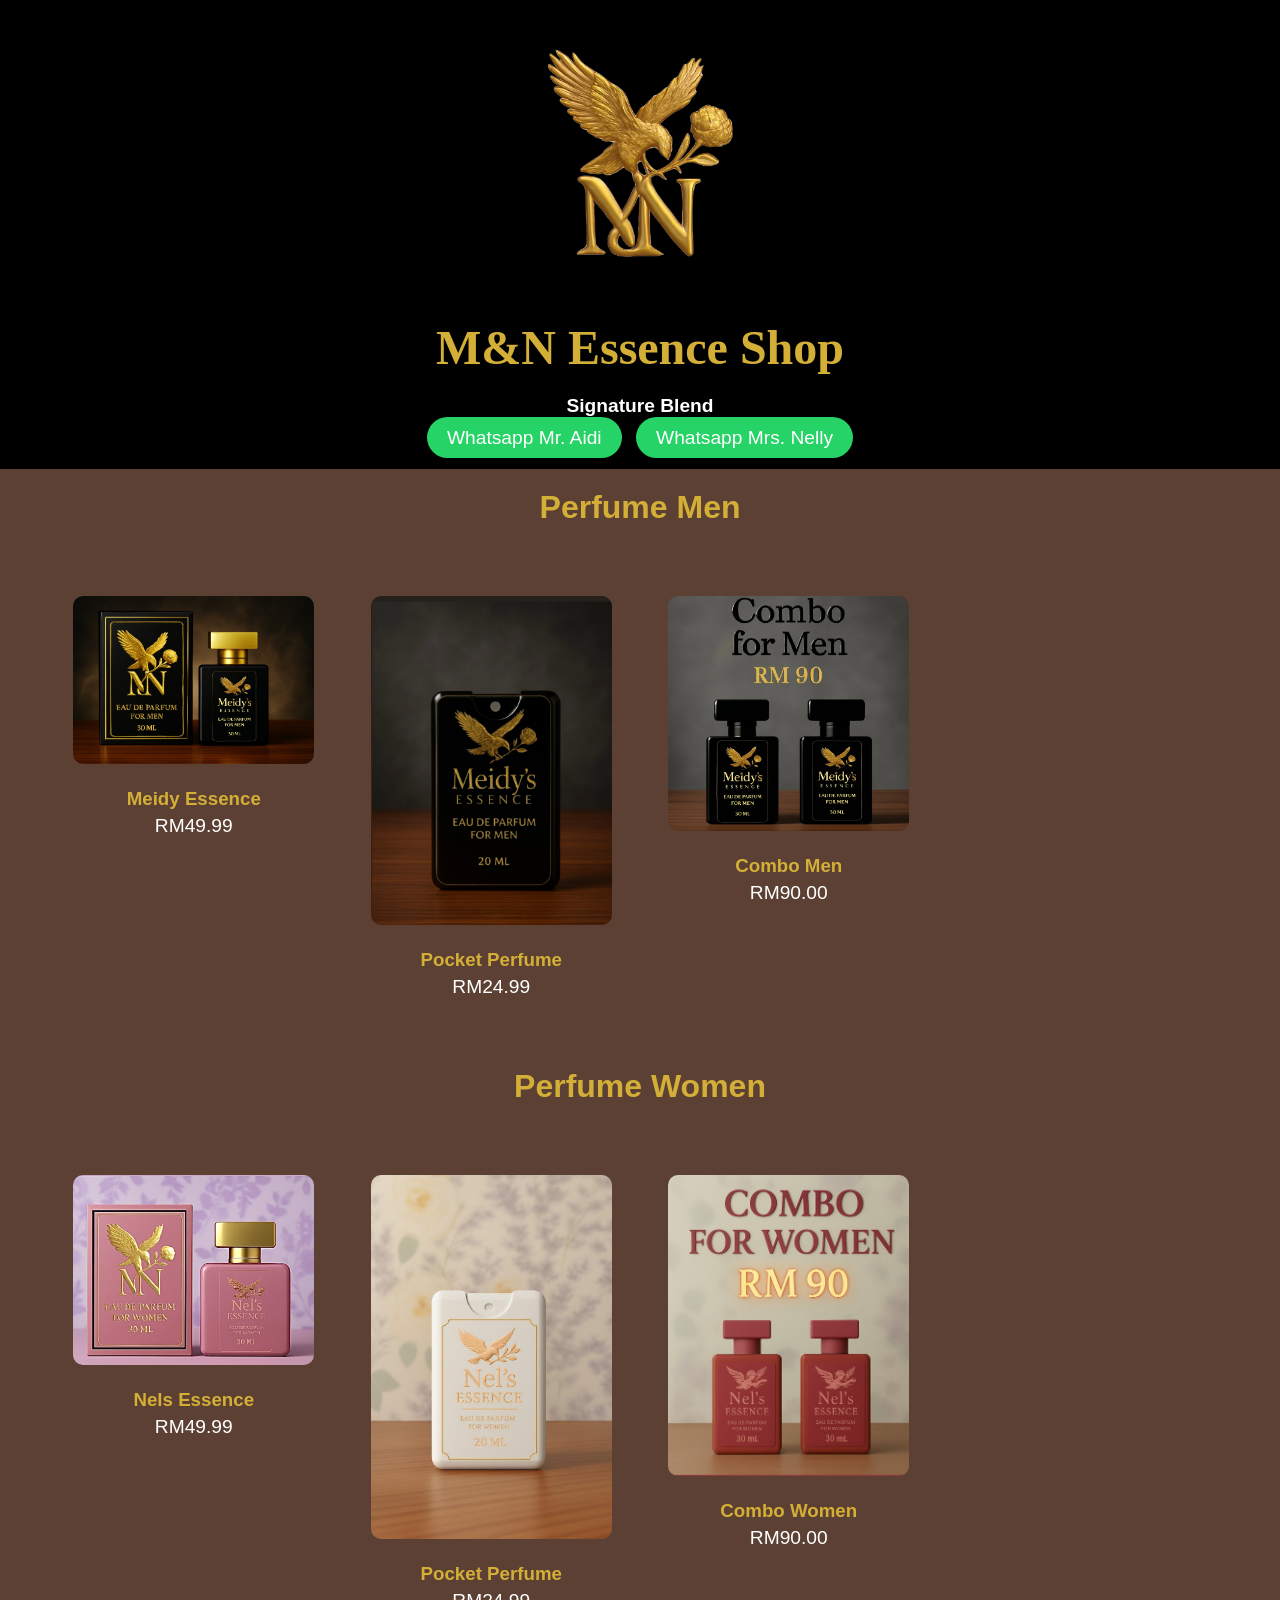
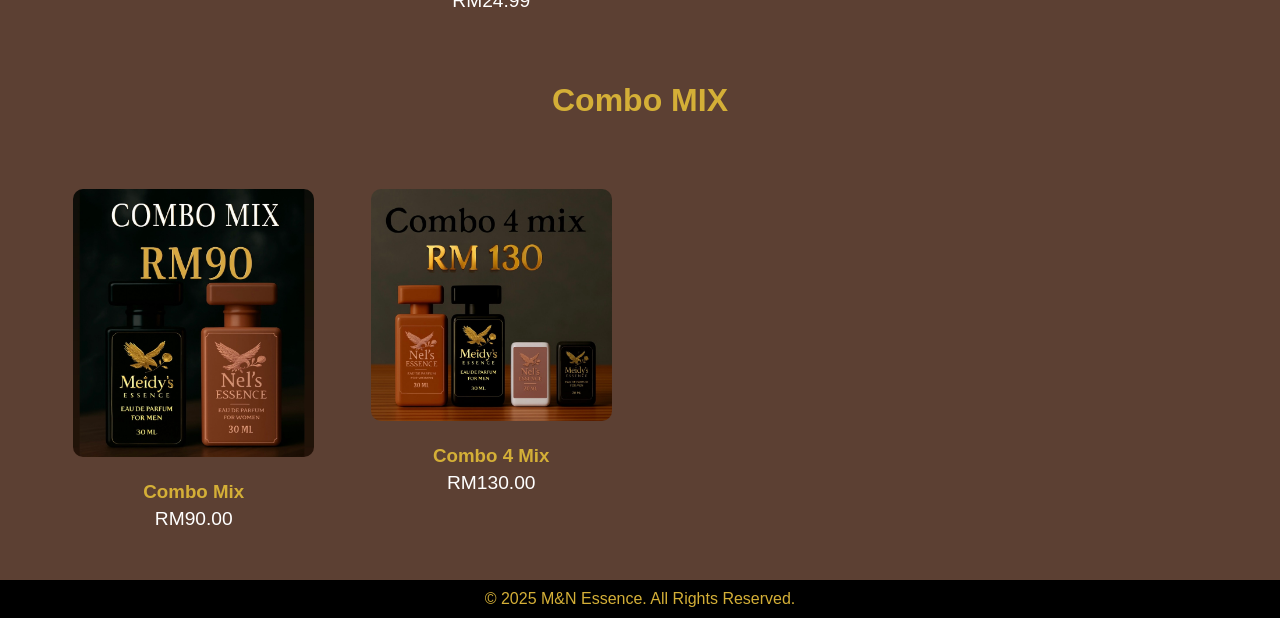
<file: index.html>
<!DOCTYPE html>
<html lang="ms">
<head>
  <meta charset="UTF-8" />
  <meta name="viewport" content="width=device-width, initial-scale=1.0" />
  <title>M&N Essence Shop</title>

  <!-- Google Fonts -->
  <link href="https://fonts.googleapis.com/css2?family=Great+Vibes&family=Montserrat:wght@400;600&display=swap" rel="stylesheet">

  <!-- CSS within the HTML -->
  <style>
    /* Global Styles */
    * {
      margin: 0;
      padding: 0;
      box-sizing: border-box;
    }

    body {
      font-family: 'Palatino Linotype', sans-serif;
      background-color: #5c4033; /* Background hitam gelap */
      color: #fff;
      text-align: center;
    }

    a {
      text-decoration: none;
    }

    /* Header */
    .header {
      background-color: #000;
      padding: 20px 0;
    }

    .logo-container {
      display: flex;
      flex-direction: column;
      align-items: center;
    }

    .logo {
      max-width: 300px;
    }

    .brand-name {
      font-family: 'MingLiU-ExtB', bold ;
      font-size: 3em;
      color: #d4af37; /* Emas */
    }

    .tagline {
      font-size: 1.2em;
      color: #ffffff;
      margin-top: 20px;
    }

    .whatsapp-links {
      margin-top: 10px;
    }

    .whatsapp-btn {
      background-color: #25d366;
      color: #fff;
      padding: 10px 20px;
      border-radius: 30px;
      font-size: 1.2em;
      margin: 5px;
    }

    .whatsapp-btn:hover {
      background-color: #128c7e;
    }

    /* Section Styling */
    h2.category-title {
      color: #d4af37;
      font-size: 2em;
      margin: 20px 0;
    }

.product-grid {
  display: grid;
  grid-template-columns: repeat(auto-fill, minmax(250px, 1fr));
  gap: 30px;
  padding: 50px 20px;
  max-width: 1200px;        /* Lebar maksima grid */
  margin: 0 auto;           /* Pusatkan grid */
  justify-content: center;  /* Jamin grid rata di tengah */
}

    }

    .product {
      background-color: #3e2a47; /* Coklat gelap */
      padding: 15px;
      border-radius: 10px;
      text-align: center;
      box-shadow: 0 4px 8px rgba(0, 0, 0, 0.5);
    }

    .product-img {
      width: 90%;
      border-radius: 10px;
    }

    .product h3 {
      color: #d4af37;
      margin-top: 20px;
    }

    .product p {
      color: #fff;
      font-size: 1.2em;
      margin-top: 5px;
    }

    /* Footer */
    footer {
      background-color: #000;
      padding: 10px 0;
      color: #d4af37;
    }

    footer p {
      font-size: 1em;
    }

    /* Mobile Responsiveness */
    @media (max-width: 768px) {
      .product-grid {
        grid-template-columns: 1fr 1fr;
      }

      .whatsapp-btn {
        font-size: 1em;
        padding: 8px 16px;
      }
    }

    @media (max-width: 480px) {
      .product-grid {
        grid-template-columns: 1fr;
      }

      .brand-name {
        font-size: 2em;
      }
    }
  </style>
</head>
<body>

  <!-- Header -->
  <header class="header">
    <div class="logo-container">
      <img src="images/logo.png" alt="M&N Logo" class="logo" />
      <h1 class="brand-name">M&N Essence Shop</h1>
      <h2 class="tagline">Signature Blend</h2>
    </div>
    <div class="whatsapp-links">
      <a href="https://wa.me/601110082313" class="whatsapp-btn">Whatsapp Mr. Aidi</a>
      <a href="https://wa.me/60173376504" class="whatsapp-btn">Whatsapp Mrs. Nelly</a>
    </div>
  </header>

  <main>

    <!-- Perfume Men -->
    <section>
      <h2 class="category-title">Perfume Men</h2>
      <div class="product-grid">
        <div class="product">
          <img src="images/meidy-essence.jpg" alt="Meidy Essence" class="product-img" />
          <h3>Meidy Essence</h3>
          <p>RM49.99</p>
        </div>
        <div class="product">
          <img src="images/pocket_perfume_men.jpg" alt="Pocket Perfume Men" class="product-img" />
          <h3>Pocket Perfume</h3>
          <p>RM24.99</p>
        </div>
        <div class="product">
          <img src="images/combo-men.jpg" alt="Combo Men" class="product-img" />
          <h3>Combo Men</h3>
          <p>RM90.00</p>
        </div>
      </div>
    </section>

    <!-- Perfume Women -->
    <section>
      <h2 class="category-title">Perfume Women</h2>
      <div class="product-grid">
        <div class="product">
          <img src="images/nels-essence.jpg" alt="Nels Essence" class="product-img" />
          <h3>Nels Essence</h3>
          <p>RM49.99</p>
        </div>
        <div class="product">
          <img src="images/pocket_women.jpg" alt="Pocket Perfume Women" class="product-img" />
          <h3>Pocket Perfume</h3>
          <p>RM24.99</p>
        </div>
        <div class="product">
          <img src="images/combo-women.PNG" alt="Combo Women" class="product-img" />
          <h3>Combo Women</h3>
          <p>RM90.00</p>
        </div>
      </div>
    </section>

    <!-- Combo MIX -->
    <section>
      <h2 class="category-title">Combo MIX</h2>
      <div class="product-grid">
        <div class="product">
          <img src="images/combo-mix.jpg" alt="Combo Mix" class="product-img" />
          <h3>Combo Mix</h3>
          <p>RM90.00</p>
        </div>
        <div class="product">
          <img src="images/combo-4-mix.jpg" alt="Combo 4 Mix" class="product-img" />
          <h3>Combo 4 Mix</h3>
          <p>RM130.00</p>
        </div>
      </div>
    </section>

  </main>

  <!-- Footer -->
  <footer>
    <p>&copy; 2025 M&N Essence. All Rights Reserved.</p>
  </footer>

</body>
</html>
</file>
